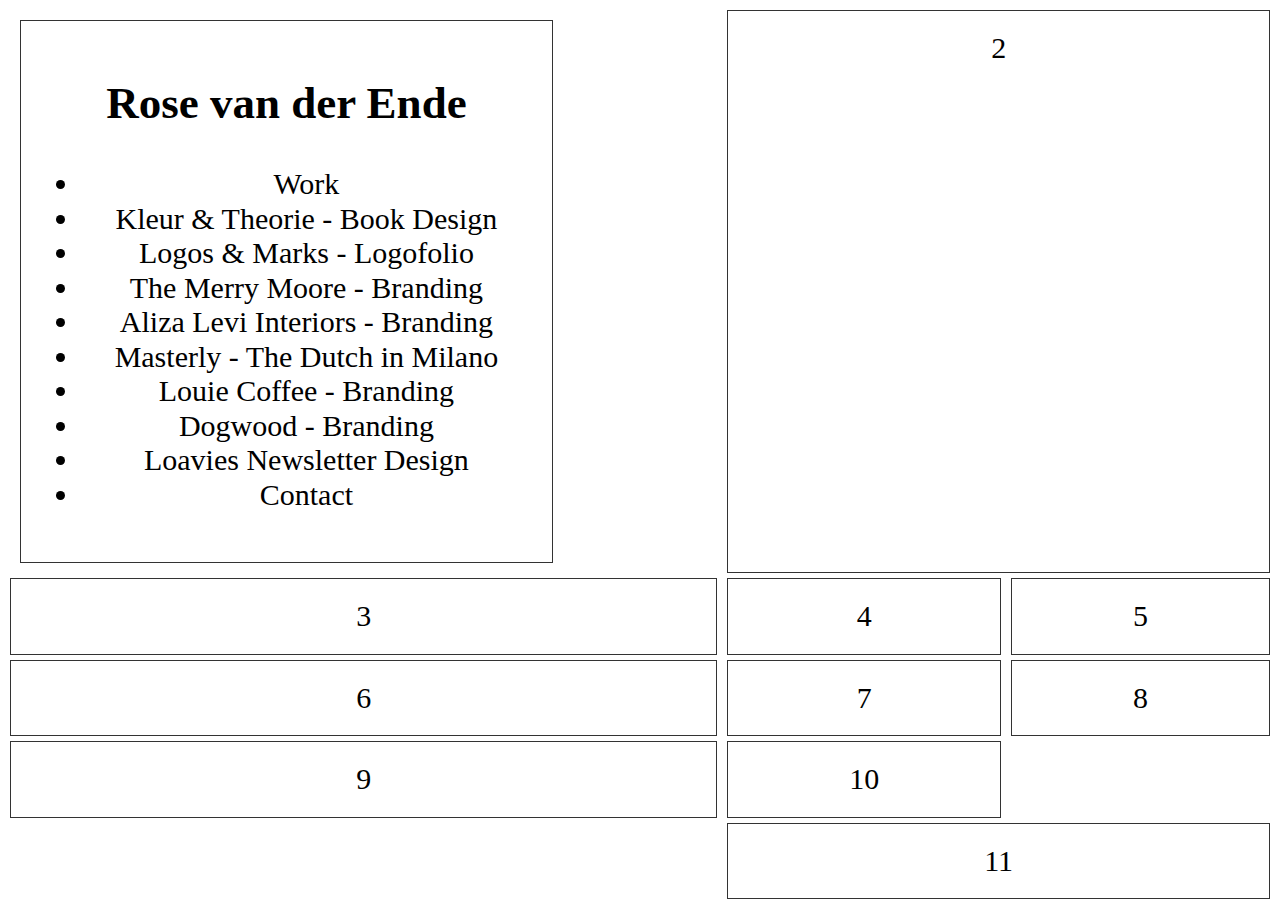
<file: file/grid/index.html>
<!DOCTYPE html>
<html lang="en">
<head>
    <link rel="stylesheet" href="style.css">
    <link rel="stylesheet" href="normalize.css">
    <meta charset="UTF-8">
    <title>Title</title>
</head>
<body>
   <div class="grid-container">
       <div class="grid-container">
           <div class="grid-item side_bar">
               <h2>Rose van der Ende</h2>
               <ul>
                   <li class="">Work</li>
                   <li class="">Kleur & Theorie - Book Design</li>
                   <li>Logos & Marks - Logofolio</li>
                   <li>The Merry Moore - Branding</li>
                   <li>Aliza Levi Interiors - Branding</li>
                   <li>Masterly - The Dutch in Milano</li>
                   <li>Louie Coffee - Branding</li>
                   <li>Dogwood - Branding</li>
                   <li class="">Loavies Newsletter Design</li>
                   <li class="">Contact</li>
               </ul>
               <div class="flex R_flex social">
                   <i class="fa-brands fa-behance"></i>
                   <i class="fa-brands fa-linkedin-in"></i>
                   <i class="fa-brands fa-instagram"></i>
               </div>
           </div>
           </div>
           <div class="grid-item banner">2</div>
           <div class="grid-item pic_box">3</div>
           <div class="grid-item pic_box">4</div>
           <div class="grid-item pic_box">5</div>
           <div class="grid-item pic_box">6</div>
           <div class="grid-item pic_box">7</div>
           <div class="grid-item pic_box">8</div>
           <div class="grid-item pic_box">9</div>
           <div class="grid-item pic_box">10</div>
           <div class="grid-item footer">11</div>
       </div>
   </div>
</body>
</html>
</file>
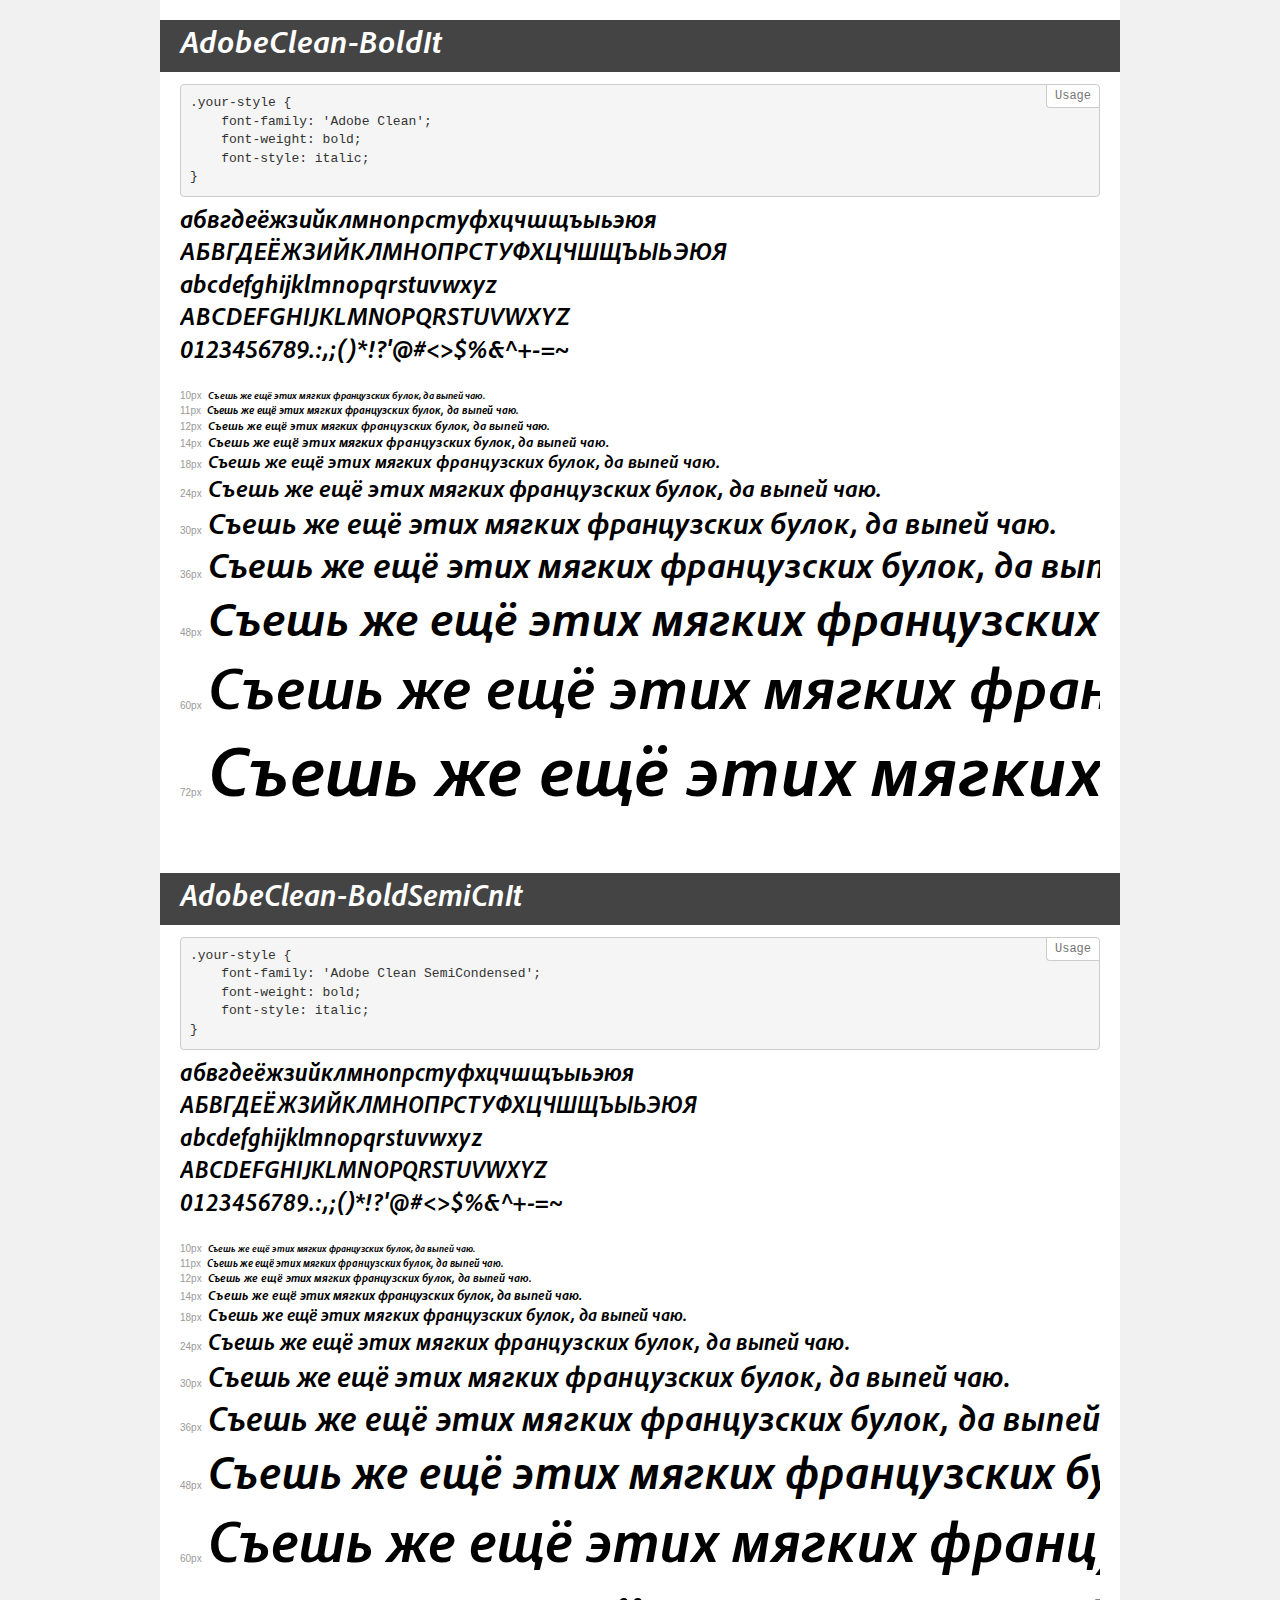
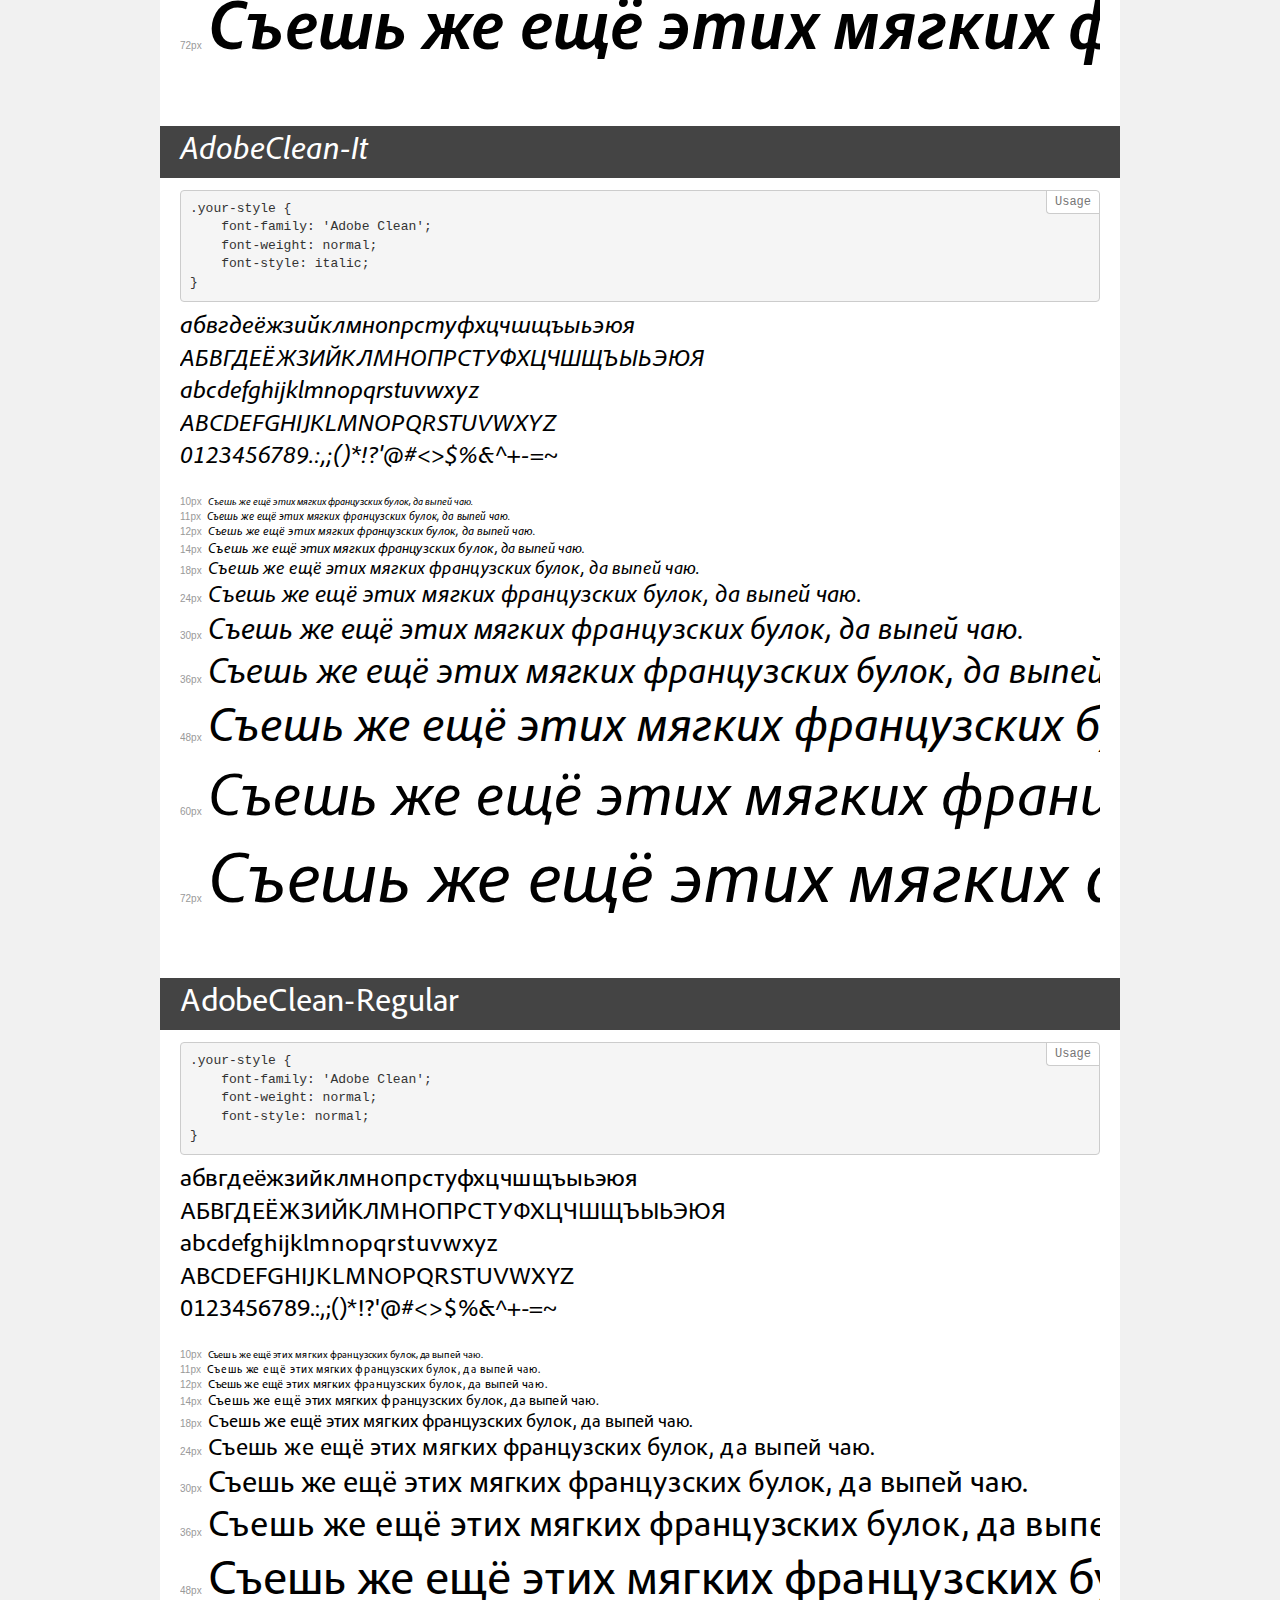
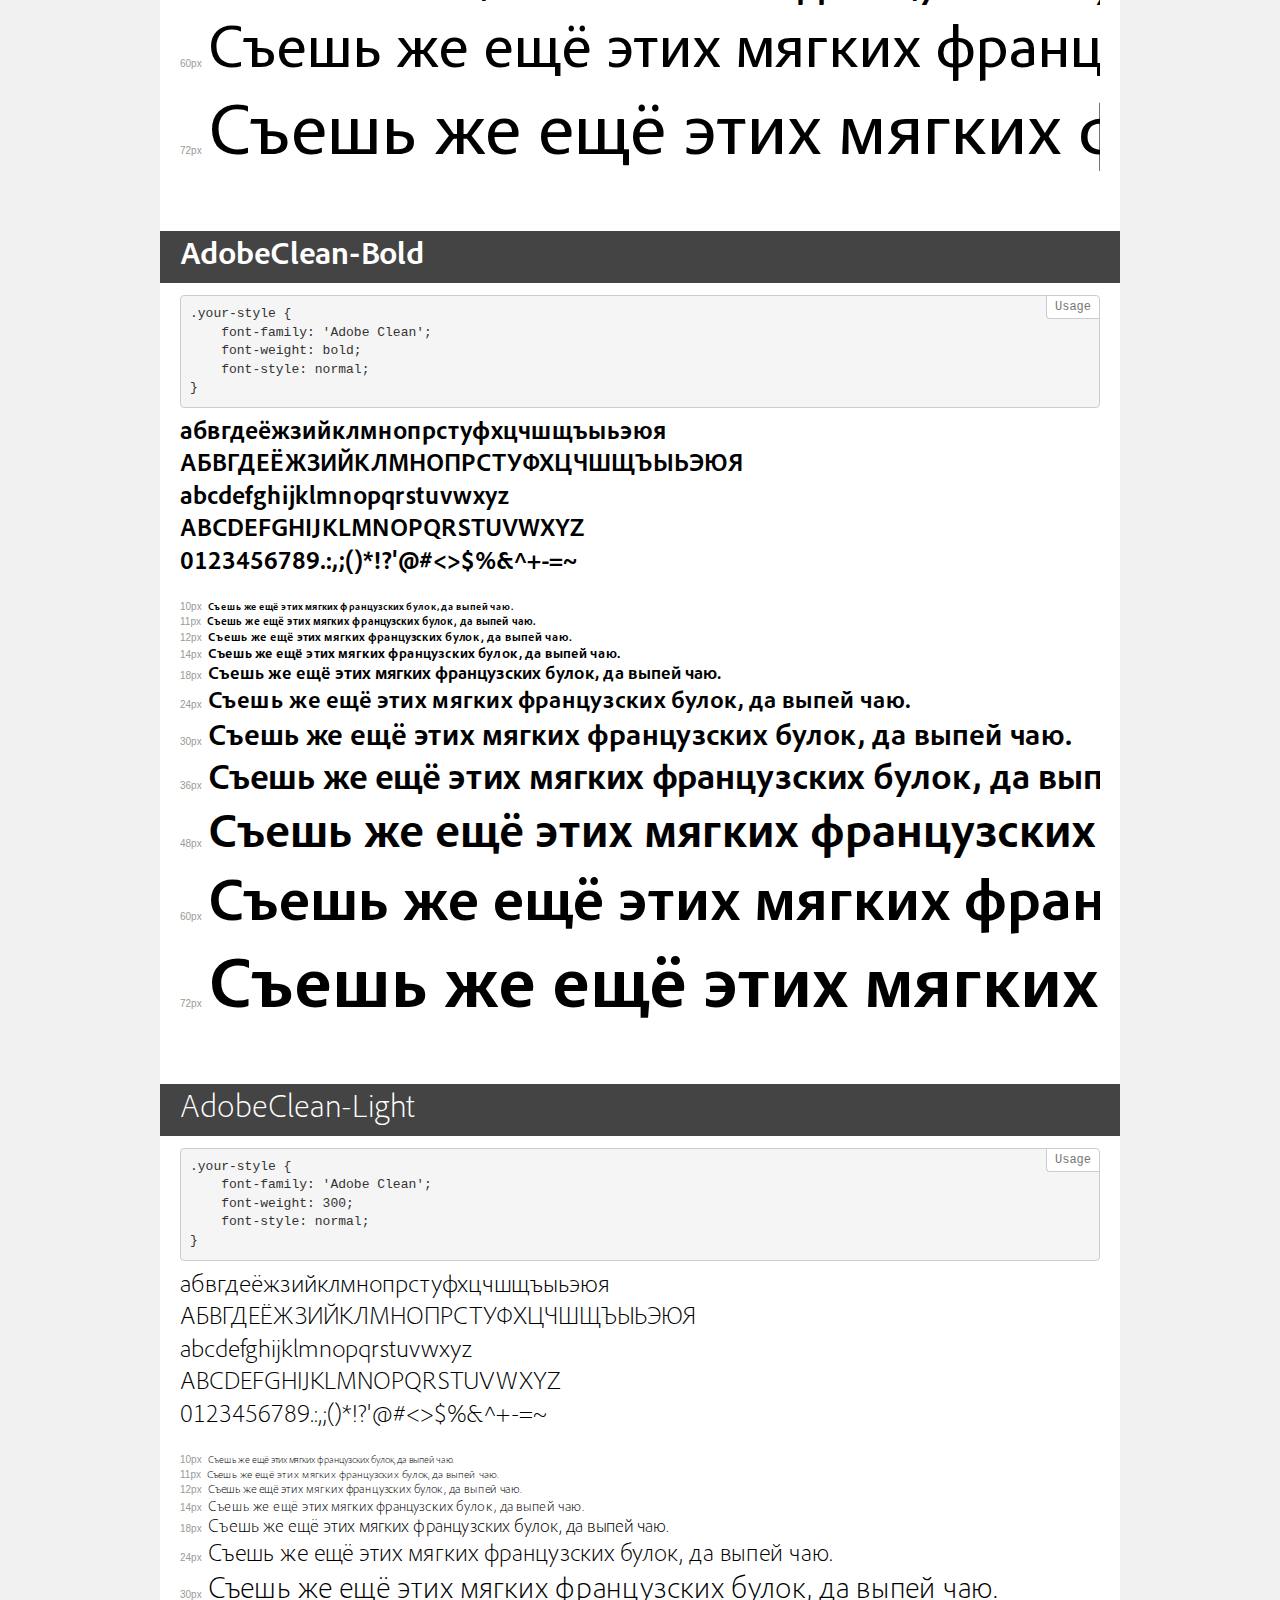
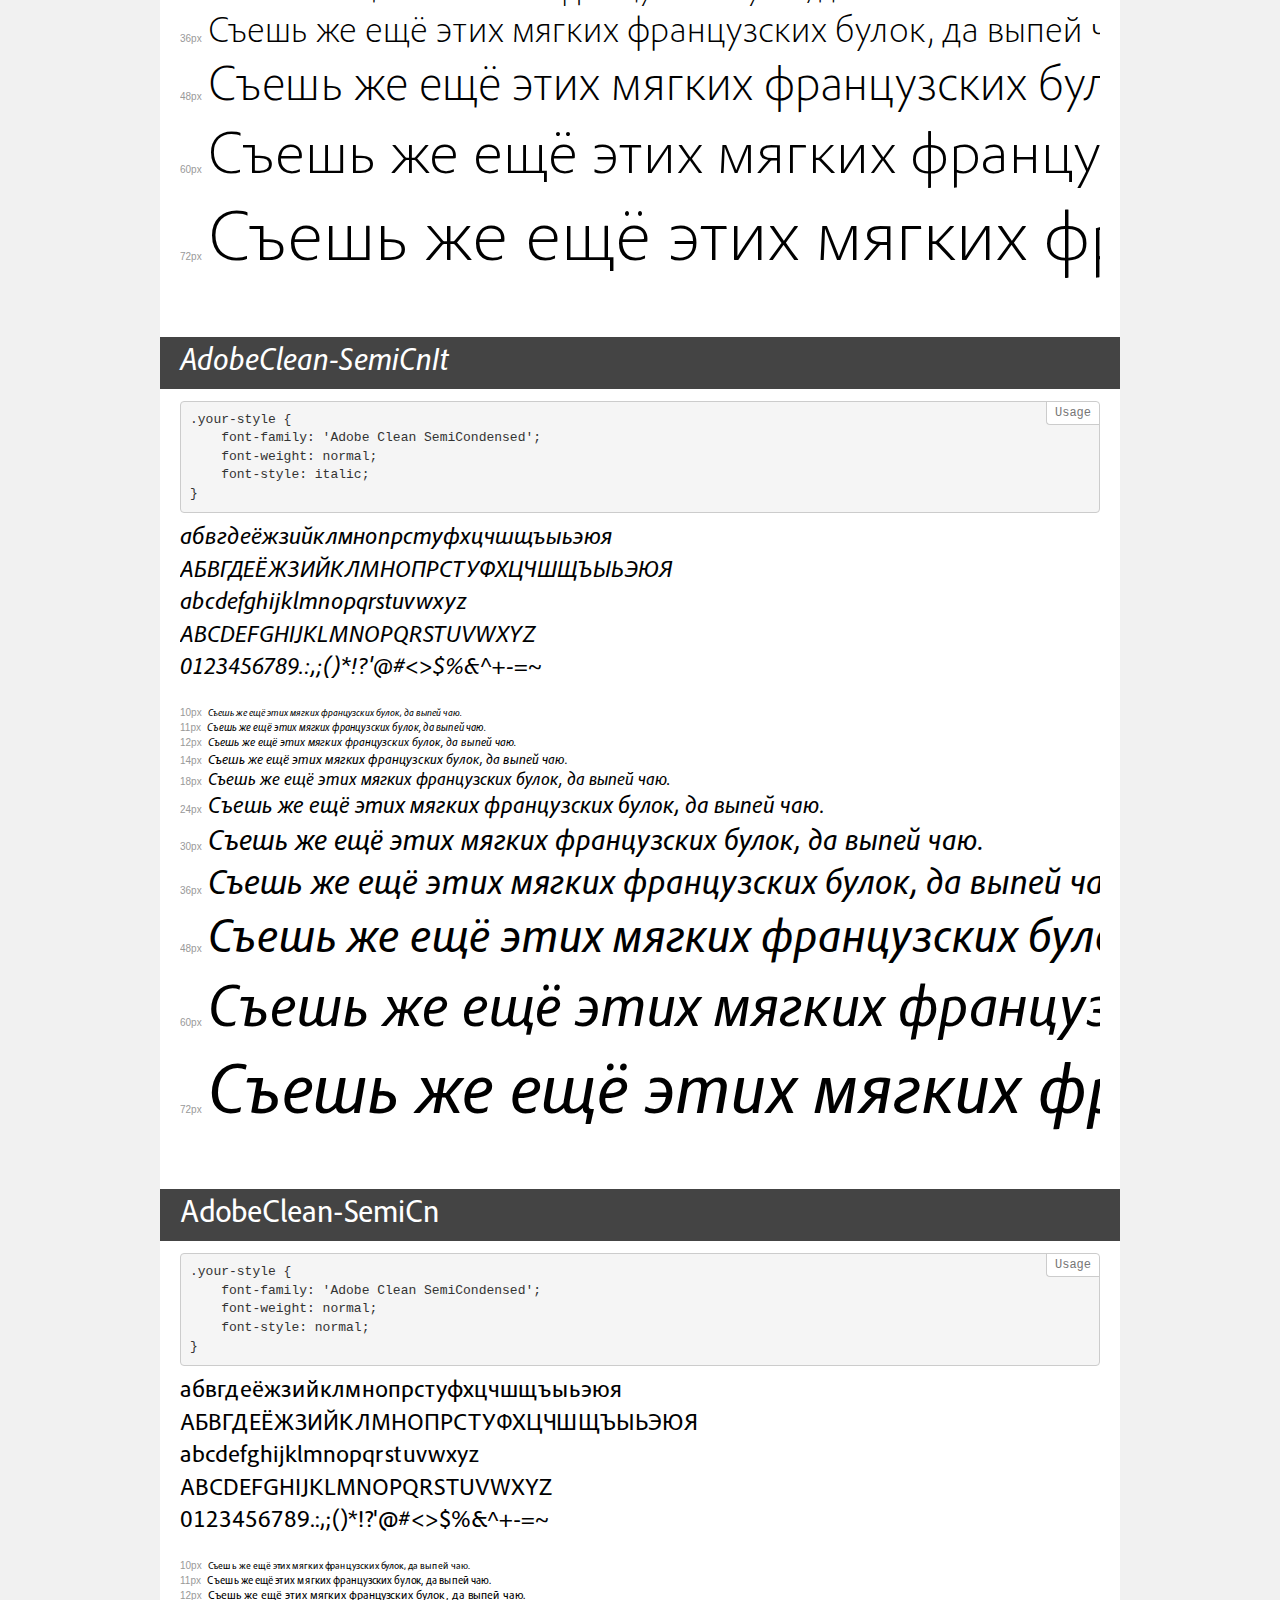
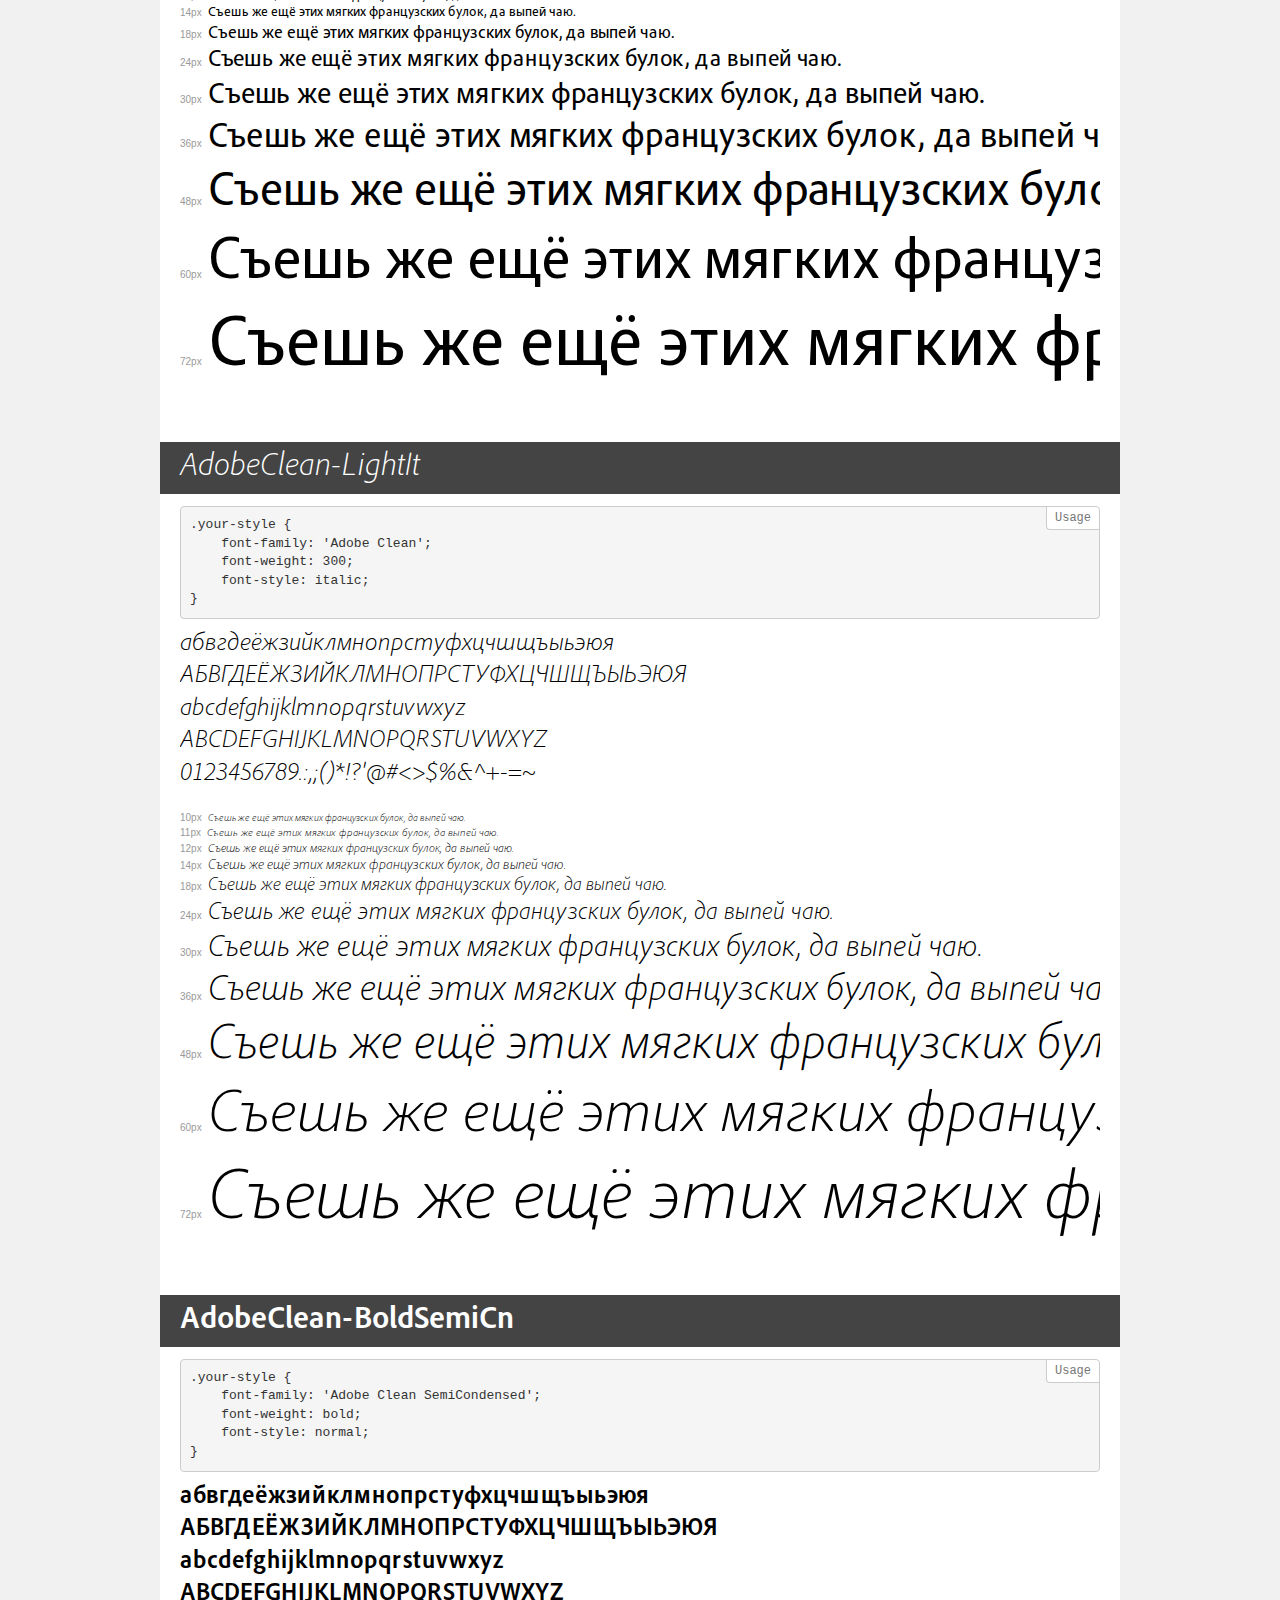
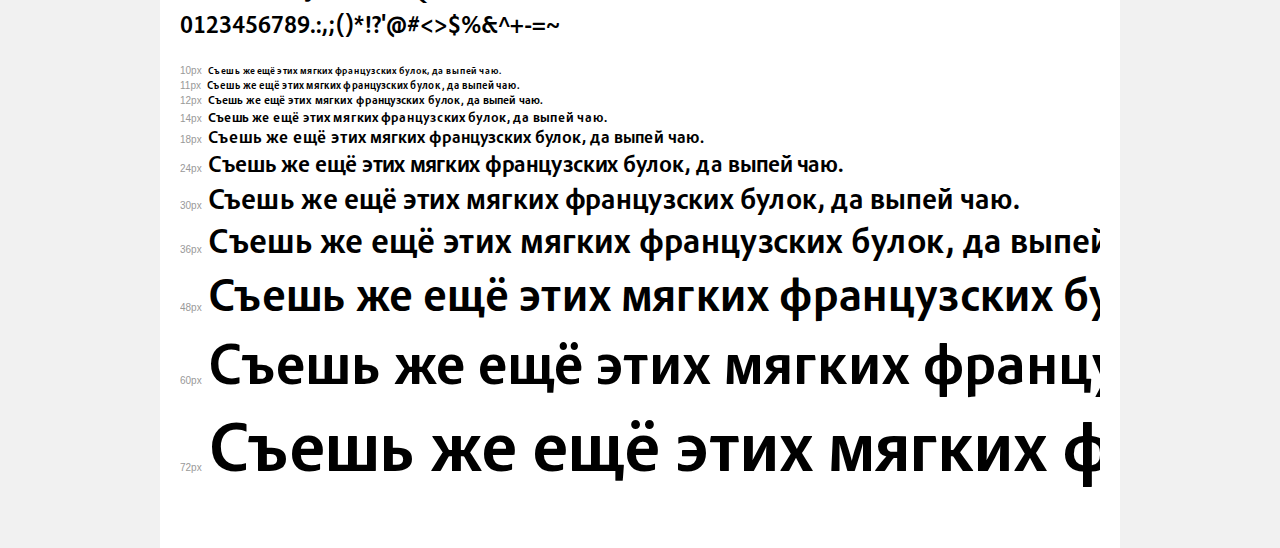
<file: file/font/demo.html>
<!DOCTYPE html>
<html>
<head>
    <meta charset="utf-8">
    <meta http-equiv="X-UA-Compatible" content="IE=edge">
    <meta name="viewport" content="width=device-width, initial-scale=1">
    <meta name="robots" content="noindex, noarchive">
    <meta name="format-detection" content="telephone=no">
    <title>Transfonter demo</title>
    <link href="stylesheet.css" rel="stylesheet">
    <style>
        /*
        http://meyerweb.com/eric/tools/css/reset/
        v2.0 | 20110126
        License: none (public domain)
        */
        html, body, div, span, applet, object, iframe,
        h1, h2, h3, h4, h5, h6, p, blockquote, pre,
        a, abbr, acronym, address, big, cite, code,
        del, dfn, em, img, ins, kbd, q, s, samp,
        small, strike, strong, sub, sup, tt, var,
        b, u, i, center,
        dl, dt, dd, ol, ul, li,
        fieldset, form, label, legend,
        table, caption, tbody, tfoot, thead, tr, th, td,
        article, aside, canvas, details, embed,
        figure, figcaption, footer, header, hgroup,
        menu, nav, output, ruby, section, summary,
        time, mark, audio, video {
            margin: 0;
            padding: 0;
            border: 0;
            font-size: 100%;
            font: inherit;
            vertical-align: baseline;
        }
        /* HTML5 display-role reset for older browsers */
        article, aside, details, figcaption, figure,
        footer, header, hgroup, menu, nav, section {
            display: block;
        }
        body {
            line-height: 1;
        }
        ol, ul {
            list-style: none;
        }
        blockquote, q {
            quotes: none;
        }
        blockquote:before, blockquote:after,
        q:before, q:after {
            content: '';
            content: none;
        }
        table {
            border-collapse: collapse;
            border-spacing: 0;
        }
        /* common styles */
        body {
            background: #f1f1f1;
            color: #000;
        }
        .page {
            background: #fff;
            width: 920px;
            margin: 0 auto;
            padding: 20px 20px 0 20px;
            overflow: hidden;
        }
        .font-container {
            overflow-x: auto;
            overflow-y: hidden;
            margin-bottom: 40px;
            line-height: 1.3;
            white-space: nowrap;
            padding-bottom: 5px;
        }
        h1 {
            position: relative;
            background: #444;
            font-size: 32px;
            color: #fff;
            padding: 10px 20px;
            margin: 0 -20px 12px -20px;
        }
        .letters {
            font-size: 25px;
            margin-bottom: 20px;
        }
        .s10:before {
            content: '10px';
        }
        .s11:before {
            content: '11px';
        }
        .s12:before {
            content: '12px';
        }
        .s14:before {
            content: '14px';
        }
        .s18:before {
            content: '18px';
        }
        .s24:before {
            content: '24px';
        }
        .s30:before {
            content: '30px';
        }
        .s36:before {
            content: '36px';
        }
        .s48:before {
            content: '48px';
        }
        .s60:before {
            content: '60px';
        }
        .s72:before {
            content: '72px';
        }
        .s10:before, .s11:before, .s12:before, .s14:before,
        .s18:before, .s24:before, .s30:before, .s36:before,
        .s48:before, .s60:before, .s72:before {
            font-family: Arial, sans-serif;
            font-size: 10px;
            font-weight: normal;
            font-style: normal;
            color: #999;
            padding-right: 6px;
        }
        pre {
            display: block;
            position: relative;
            padding: 9px;
            margin: 0 0 10px;
            font-family: Monaco, Menlo, Consolas, "Courier New", monospace !important;
            font-size: 13px;
            line-height: 1.428571429;
            color: #333;
            font-weight: normal !important;
            font-style: normal !important;
            background-color: #f5f5f5;
            border: 1px solid #ccc;
            overflow-x: auto;
            border-radius: 4px;
        }
        pre:after {
            display: block;
            position: absolute;
            right: 0;
            top: 0;
            content: 'Usage';
            line-height: 1;
            padding: 5px 8px;
            font-size: 12px;
            color: #767676;
            background-color: #fff;
            border: 1px solid #ccc;
            border-right: none;
            border-top: none;
            border-radius: 0 4px 0 4px;
            z-index: 10;
        }
        /* responsive */
        @media (max-width: 959px) {
            .page {
                width: auto;
                margin: 0;
            }
        }
    </style>
</head>
<body>
<div class="page">
    <div class="demo" style="font-family: 'Adobe Clean'; font-weight: bold; font-style: italic;">
        <h1>AdobeClean-BoldIt</h1>
        <pre>.your-style {
    font-family: 'Adobe Clean';
    font-weight: bold;
    font-style: italic;
}</pre>
        <div class="font-container">
            <p class="letters">
                абвгдеёжзийклмнопрстуфхцчшщъыьэюя<br>
АБВГДЕЁЖЗИЙКЛМНОПРСТУФХЦЧШЩЪЫЬЭЮЯ<br>
abcdefghijklmnopqrstuvwxyz<br>
ABCDEFGHIJKLMNOPQRSTUVWXYZ<br>
                0123456789.:,;()*!?'@#<>$%&^+-=~
            </p>
            <p class="s10" style="font-size: 10px;">Съешь же ещё этих мягких французских булок, да выпей чаю.</p>
            <p class="s11" style="font-size: 11px;">Съешь же ещё этих мягких французских булок, да выпей чаю.</p>
            <p class="s12" style="font-size: 12px;">Съешь же ещё этих мягких французских булок, да выпей чаю.</p>
            <p class="s14" style="font-size: 14px;">Съешь же ещё этих мягких французских булок, да выпей чаю.</p>
            <p class="s18" style="font-size: 18px;">Съешь же ещё этих мягких французских булок, да выпей чаю.</p>
            <p class="s24" style="font-size: 24px;">Съешь же ещё этих мягких французских булок, да выпей чаю.</p>
            <p class="s30" style="font-size: 30px;">Съешь же ещё этих мягких французских булок, да выпей чаю.</p>
            <p class="s36" style="font-size: 36px;">Съешь же ещё этих мягких французских булок, да выпей чаю.</p>
            <p class="s48" style="font-size: 48px;">Съешь же ещё этих мягких французских булок, да выпей чаю.</p>
            <p class="s60" style="font-size: 60px;">Съешь же ещё этих мягких французских булок, да выпей чаю.</p>
            <p class="s72" style="font-size: 72px;">Съешь же ещё этих мягких французских булок, да выпей чаю.</p>
        </div>
    </div>
    <div class="demo" style="font-family: 'Adobe Clean SemiCondensed'; font-weight: bold; font-style: italic;">
        <h1>AdobeClean-BoldSemiCnIt</h1>
        <pre>.your-style {
    font-family: 'Adobe Clean SemiCondensed';
    font-weight: bold;
    font-style: italic;
}</pre>
        <div class="font-container">
            <p class="letters">
                абвгдеёжзийклмнопрстуфхцчшщъыьэюя<br>
АБВГДЕЁЖЗИЙКЛМНОПРСТУФХЦЧШЩЪЫЬЭЮЯ<br>
abcdefghijklmnopqrstuvwxyz<br>
ABCDEFGHIJKLMNOPQRSTUVWXYZ<br>
                0123456789.:,;()*!?'@#<>$%&^+-=~
            </p>
            <p class="s10" style="font-size: 10px;">Съешь же ещё этих мягких французских булок, да выпей чаю.</p>
            <p class="s11" style="font-size: 11px;">Съешь же ещё этих мягких французских булок, да выпей чаю.</p>
            <p class="s12" style="font-size: 12px;">Съешь же ещё этих мягких французских булок, да выпей чаю.</p>
            <p class="s14" style="font-size: 14px;">Съешь же ещё этих мягких французских булок, да выпей чаю.</p>
            <p class="s18" style="font-size: 18px;">Съешь же ещё этих мягких французских булок, да выпей чаю.</p>
            <p class="s24" style="font-size: 24px;">Съешь же ещё этих мягких французских булок, да выпей чаю.</p>
            <p class="s30" style="font-size: 30px;">Съешь же ещё этих мягких французских булок, да выпей чаю.</p>
            <p class="s36" style="font-size: 36px;">Съешь же ещё этих мягких французских булок, да выпей чаю.</p>
            <p class="s48" style="font-size: 48px;">Съешь же ещё этих мягких французских булок, да выпей чаю.</p>
            <p class="s60" style="font-size: 60px;">Съешь же ещё этих мягких французских булок, да выпей чаю.</p>
            <p class="s72" style="font-size: 72px;">Съешь же ещё этих мягких французских булок, да выпей чаю.</p>
        </div>
    </div>
    <div class="demo" style="font-family: 'Adobe Clean'; font-weight: normal; font-style: italic;">
        <h1>AdobeClean-It</h1>
        <pre>.your-style {
    font-family: 'Adobe Clean';
    font-weight: normal;
    font-style: italic;
}</pre>
        <div class="font-container">
            <p class="letters">
                абвгдеёжзийклмнопрстуфхцчшщъыьэюя<br>
АБВГДЕЁЖЗИЙКЛМНОПРСТУФХЦЧШЩЪЫЬЭЮЯ<br>
abcdefghijklmnopqrstuvwxyz<br>
ABCDEFGHIJKLMNOPQRSTUVWXYZ<br>
                0123456789.:,;()*!?'@#<>$%&^+-=~
            </p>
            <p class="s10" style="font-size: 10px;">Съешь же ещё этих мягких французских булок, да выпей чаю.</p>
            <p class="s11" style="font-size: 11px;">Съешь же ещё этих мягких французских булок, да выпей чаю.</p>
            <p class="s12" style="font-size: 12px;">Съешь же ещё этих мягких французских булок, да выпей чаю.</p>
            <p class="s14" style="font-size: 14px;">Съешь же ещё этих мягких французских булок, да выпей чаю.</p>
            <p class="s18" style="font-size: 18px;">Съешь же ещё этих мягких французских булок, да выпей чаю.</p>
            <p class="s24" style="font-size: 24px;">Съешь же ещё этих мягких французских булок, да выпей чаю.</p>
            <p class="s30" style="font-size: 30px;">Съешь же ещё этих мягких французских булок, да выпей чаю.</p>
            <p class="s36" style="font-size: 36px;">Съешь же ещё этих мягких французских булок, да выпей чаю.</p>
            <p class="s48" style="font-size: 48px;">Съешь же ещё этих мягких французских булок, да выпей чаю.</p>
            <p class="s60" style="font-size: 60px;">Съешь же ещё этих мягких французских булок, да выпей чаю.</p>
            <p class="s72" style="font-size: 72px;">Съешь же ещё этих мягких французских булок, да выпей чаю.</p>
        </div>
    </div>
    <div class="demo" style="font-family: 'Adobe Clean'; font-weight: normal; font-style: normal;">
        <h1>AdobeClean-Regular</h1>
        <pre>.your-style {
    font-family: 'Adobe Clean';
    font-weight: normal;
    font-style: normal;
}</pre>
        <div class="font-container">
            <p class="letters">
                абвгдеёжзийклмнопрстуфхцчшщъыьэюя<br>
АБВГДЕЁЖЗИЙКЛМНОПРСТУФХЦЧШЩЪЫЬЭЮЯ<br>
abcdefghijklmnopqrstuvwxyz<br>
ABCDEFGHIJKLMNOPQRSTUVWXYZ<br>
                0123456789.:,;()*!?'@#<>$%&^+-=~
            </p>
            <p class="s10" style="font-size: 10px;">Съешь же ещё этих мягких французских булок, да выпей чаю.</p>
            <p class="s11" style="font-size: 11px;">Съешь же ещё этих мягких французских булок, да выпей чаю.</p>
            <p class="s12" style="font-size: 12px;">Съешь же ещё этих мягких французских булок, да выпей чаю.</p>
            <p class="s14" style="font-size: 14px;">Съешь же ещё этих мягких французских булок, да выпей чаю.</p>
            <p class="s18" style="font-size: 18px;">Съешь же ещё этих мягких французских булок, да выпей чаю.</p>
            <p class="s24" style="font-size: 24px;">Съешь же ещё этих мягких французских булок, да выпей чаю.</p>
            <p class="s30" style="font-size: 30px;">Съешь же ещё этих мягких французских булок, да выпей чаю.</p>
            <p class="s36" style="font-size: 36px;">Съешь же ещё этих мягких французских булок, да выпей чаю.</p>
            <p class="s48" style="font-size: 48px;">Съешь же ещё этих мягких французских булок, да выпей чаю.</p>
            <p class="s60" style="font-size: 60px;">Съешь же ещё этих мягких французских булок, да выпей чаю.</p>
            <p class="s72" style="font-size: 72px;">Съешь же ещё этих мягких французских булок, да выпей чаю.</p>
        </div>
    </div>
    <div class="demo" style="font-family: 'Adobe Clean'; font-weight: bold; font-style: normal;">
        <h1>AdobeClean-Bold</h1>
        <pre>.your-style {
    font-family: 'Adobe Clean';
    font-weight: bold;
    font-style: normal;
}</pre>
        <div class="font-container">
            <p class="letters">
                абвгдеёжзийклмнопрстуфхцчшщъыьэюя<br>
АБВГДЕЁЖЗИЙКЛМНОПРСТУФХЦЧШЩЪЫЬЭЮЯ<br>
abcdefghijklmnopqrstuvwxyz<br>
ABCDEFGHIJKLMNOPQRSTUVWXYZ<br>
                0123456789.:,;()*!?'@#<>$%&^+-=~
            </p>
            <p class="s10" style="font-size: 10px;">Съешь же ещё этих мягких французских булок, да выпей чаю.</p>
            <p class="s11" style="font-size: 11px;">Съешь же ещё этих мягких французских булок, да выпей чаю.</p>
            <p class="s12" style="font-size: 12px;">Съешь же ещё этих мягких французских булок, да выпей чаю.</p>
            <p class="s14" style="font-size: 14px;">Съешь же ещё этих мягких французских булок, да выпей чаю.</p>
            <p class="s18" style="font-size: 18px;">Съешь же ещё этих мягких французских булок, да выпей чаю.</p>
            <p class="s24" style="font-size: 24px;">Съешь же ещё этих мягких французских булок, да выпей чаю.</p>
            <p class="s30" style="font-size: 30px;">Съешь же ещё этих мягких французских булок, да выпей чаю.</p>
            <p class="s36" style="font-size: 36px;">Съешь же ещё этих мягких французских булок, да выпей чаю.</p>
            <p class="s48" style="font-size: 48px;">Съешь же ещё этих мягких французских булок, да выпей чаю.</p>
            <p class="s60" style="font-size: 60px;">Съешь же ещё этих мягких французских булок, да выпей чаю.</p>
            <p class="s72" style="font-size: 72px;">Съешь же ещё этих мягких французских булок, да выпей чаю.</p>
        </div>
    </div>
    <div class="demo" style="font-family: 'Adobe Clean'; font-weight: 300; font-style: normal;">
        <h1>AdobeClean-Light</h1>
        <pre>.your-style {
    font-family: 'Adobe Clean';
    font-weight: 300;
    font-style: normal;
}</pre>
        <div class="font-container">
            <p class="letters">
                абвгдеёжзийклмнопрстуфхцчшщъыьэюя<br>
АБВГДЕЁЖЗИЙКЛМНОПРСТУФХЦЧШЩЪЫЬЭЮЯ<br>
abcdefghijklmnopqrstuvwxyz<br>
ABCDEFGHIJKLMNOPQRSTUVWXYZ<br>
                0123456789.:,;()*!?'@#<>$%&^+-=~
            </p>
            <p class="s10" style="font-size: 10px;">Съешь же ещё этих мягких французских булок, да выпей чаю.</p>
            <p class="s11" style="font-size: 11px;">Съешь же ещё этих мягких французских булок, да выпей чаю.</p>
            <p class="s12" style="font-size: 12px;">Съешь же ещё этих мягких французских булок, да выпей чаю.</p>
            <p class="s14" style="font-size: 14px;">Съешь же ещё этих мягких французских булок, да выпей чаю.</p>
            <p class="s18" style="font-size: 18px;">Съешь же ещё этих мягких французских булок, да выпей чаю.</p>
            <p class="s24" style="font-size: 24px;">Съешь же ещё этих мягких французских булок, да выпей чаю.</p>
            <p class="s30" style="font-size: 30px;">Съешь же ещё этих мягких французских булок, да выпей чаю.</p>
            <p class="s36" style="font-size: 36px;">Съешь же ещё этих мягких французских булок, да выпей чаю.</p>
            <p class="s48" style="font-size: 48px;">Съешь же ещё этих мягких французских булок, да выпей чаю.</p>
            <p class="s60" style="font-size: 60px;">Съешь же ещё этих мягких французских булок, да выпей чаю.</p>
            <p class="s72" style="font-size: 72px;">Съешь же ещё этих мягких французских булок, да выпей чаю.</p>
        </div>
    </div>
    <div class="demo" style="font-family: 'Adobe Clean SemiCondensed'; font-weight: normal; font-style: italic;">
        <h1>AdobeClean-SemiCnIt</h1>
        <pre>.your-style {
    font-family: 'Adobe Clean SemiCondensed';
    font-weight: normal;
    font-style: italic;
}</pre>
        <div class="font-container">
            <p class="letters">
                абвгдеёжзийклмнопрстуфхцчшщъыьэюя<br>
АБВГДЕЁЖЗИЙКЛМНОПРСТУФХЦЧШЩЪЫЬЭЮЯ<br>
abcdefghijklmnopqrstuvwxyz<br>
ABCDEFGHIJKLMNOPQRSTUVWXYZ<br>
                0123456789.:,;()*!?'@#<>$%&^+-=~
            </p>
            <p class="s10" style="font-size: 10px;">Съешь же ещё этих мягких французских булок, да выпей чаю.</p>
            <p class="s11" style="font-size: 11px;">Съешь же ещё этих мягких французских булок, да выпей чаю.</p>
            <p class="s12" style="font-size: 12px;">Съешь же ещё этих мягких французских булок, да выпей чаю.</p>
            <p class="s14" style="font-size: 14px;">Съешь же ещё этих мягких французских булок, да выпей чаю.</p>
            <p class="s18" style="font-size: 18px;">Съешь же ещё этих мягких французских булок, да выпей чаю.</p>
            <p class="s24" style="font-size: 24px;">Съешь же ещё этих мягких французских булок, да выпей чаю.</p>
            <p class="s30" style="font-size: 30px;">Съешь же ещё этих мягких французских булок, да выпей чаю.</p>
            <p class="s36" style="font-size: 36px;">Съешь же ещё этих мягких французских булок, да выпей чаю.</p>
            <p class="s48" style="font-size: 48px;">Съешь же ещё этих мягких французских булок, да выпей чаю.</p>
            <p class="s60" style="font-size: 60px;">Съешь же ещё этих мягких французских булок, да выпей чаю.</p>
            <p class="s72" style="font-size: 72px;">Съешь же ещё этих мягких французских булок, да выпей чаю.</p>
        </div>
    </div>
    <div class="demo" style="font-family: 'Adobe Clean SemiCondensed'; font-weight: normal; font-style: normal;">
        <h1>AdobeClean-SemiCn</h1>
        <pre>.your-style {
    font-family: 'Adobe Clean SemiCondensed';
    font-weight: normal;
    font-style: normal;
}</pre>
        <div class="font-container">
            <p class="letters">
                абвгдеёжзийклмнопрстуфхцчшщъыьэюя<br>
АБВГДЕЁЖЗИЙКЛМНОПРСТУФХЦЧШЩЪЫЬЭЮЯ<br>
abcdefghijklmnopqrstuvwxyz<br>
ABCDEFGHIJKLMNOPQRSTUVWXYZ<br>
                0123456789.:,;()*!?'@#<>$%&^+-=~
            </p>
            <p class="s10" style="font-size: 10px;">Съешь же ещё этих мягких французских булок, да выпей чаю.</p>
            <p class="s11" style="font-size: 11px;">Съешь же ещё этих мягких французских булок, да выпей чаю.</p>
            <p class="s12" style="font-size: 12px;">Съешь же ещё этих мягких французских булок, да выпей чаю.</p>
            <p class="s14" style="font-size: 14px;">Съешь же ещё этих мягких французских булок, да выпей чаю.</p>
            <p class="s18" style="font-size: 18px;">Съешь же ещё этих мягких французских булок, да выпей чаю.</p>
            <p class="s24" style="font-size: 24px;">Съешь же ещё этих мягких французских булок, да выпей чаю.</p>
            <p class="s30" style="font-size: 30px;">Съешь же ещё этих мягких французских булок, да выпей чаю.</p>
            <p class="s36" style="font-size: 36px;">Съешь же ещё этих мягких французских булок, да выпей чаю.</p>
            <p class="s48" style="font-size: 48px;">Съешь же ещё этих мягких французских булок, да выпей чаю.</p>
            <p class="s60" style="font-size: 60px;">Съешь же ещё этих мягких французских булок, да выпей чаю.</p>
            <p class="s72" style="font-size: 72px;">Съешь же ещё этих мягких французских булок, да выпей чаю.</p>
        </div>
    </div>
    <div class="demo" style="font-family: 'Adobe Clean'; font-weight: 300; font-style: italic;">
        <h1>AdobeClean-LightIt</h1>
        <pre>.your-style {
    font-family: 'Adobe Clean';
    font-weight: 300;
    font-style: italic;
}</pre>
        <div class="font-container">
            <p class="letters">
                абвгдеёжзийклмнопрстуфхцчшщъыьэюя<br>
АБВГДЕЁЖЗИЙКЛМНОПРСТУФХЦЧШЩЪЫЬЭЮЯ<br>
abcdefghijklmnopqrstuvwxyz<br>
ABCDEFGHIJKLMNOPQRSTUVWXYZ<br>
                0123456789.:,;()*!?'@#<>$%&^+-=~
            </p>
            <p class="s10" style="font-size: 10px;">Съешь же ещё этих мягких французских булок, да выпей чаю.</p>
            <p class="s11" style="font-size: 11px;">Съешь же ещё этих мягких французских булок, да выпей чаю.</p>
            <p class="s12" style="font-size: 12px;">Съешь же ещё этих мягких французских булок, да выпей чаю.</p>
            <p class="s14" style="font-size: 14px;">Съешь же ещё этих мягких французских булок, да выпей чаю.</p>
            <p class="s18" style="font-size: 18px;">Съешь же ещё этих мягких французских булок, да выпей чаю.</p>
            <p class="s24" style="font-size: 24px;">Съешь же ещё этих мягких французских булок, да выпей чаю.</p>
            <p class="s30" style="font-size: 30px;">Съешь же ещё этих мягких французских булок, да выпей чаю.</p>
            <p class="s36" style="font-size: 36px;">Съешь же ещё этих мягких французских булок, да выпей чаю.</p>
            <p class="s48" style="font-size: 48px;">Съешь же ещё этих мягких французских булок, да выпей чаю.</p>
            <p class="s60" style="font-size: 60px;">Съешь же ещё этих мягких французских булок, да выпей чаю.</p>
            <p class="s72" style="font-size: 72px;">Съешь же ещё этих мягких французских булок, да выпей чаю.</p>
        </div>
    </div>
    <div class="demo" style="font-family: 'Adobe Clean SemiCondensed'; font-weight: bold; font-style: normal;">
        <h1>AdobeClean-BoldSemiCn</h1>
        <pre>.your-style {
    font-family: 'Adobe Clean SemiCondensed';
    font-weight: bold;
    font-style: normal;
}</pre>
        <div class="font-container">
            <p class="letters">
                абвгдеёжзийклмнопрстуфхцчшщъыьэюя<br>
АБВГДЕЁЖЗИЙКЛМНОПРСТУФХЦЧШЩЪЫЬЭЮЯ<br>
abcdefghijklmnopqrstuvwxyz<br>
ABCDEFGHIJKLMNOPQRSTUVWXYZ<br>
                0123456789.:,;()*!?'@#<>$%&^+-=~
            </p>
            <p class="s10" style="font-size: 10px;">Съешь же ещё этих мягких французских булок, да выпей чаю.</p>
            <p class="s11" style="font-size: 11px;">Съешь же ещё этих мягких французских булок, да выпей чаю.</p>
            <p class="s12" style="font-size: 12px;">Съешь же ещё этих мягких французских булок, да выпей чаю.</p>
            <p class="s14" style="font-size: 14px;">Съешь же ещё этих мягких французских булок, да выпей чаю.</p>
            <p class="s18" style="font-size: 18px;">Съешь же ещё этих мягких французских булок, да выпей чаю.</p>
            <p class="s24" style="font-size: 24px;">Съешь же ещё этих мягких французских булок, да выпей чаю.</p>
            <p class="s30" style="font-size: 30px;">Съешь же ещё этих мягких французских булок, да выпей чаю.</p>
            <p class="s36" style="font-size: 36px;">Съешь же ещё этих мягких французских булок, да выпей чаю.</p>
            <p class="s48" style="font-size: 48px;">Съешь же ещё этих мягких французских булок, да выпей чаю.</p>
            <p class="s60" style="font-size: 60px;">Съешь же ещё этих мягких французских булок, да выпей чаю.</p>
            <p class="s72" style="font-size: 72px;">Съешь же ещё этих мягких французских булок, да выпей чаю.</p>
        </div>
    </div>
</div>
</body>
</html>
</file>
<file: file/grid/style.css>
@font-face {
    font-family: 'Adobe Clean';
    src: url('../font/AdobeClean-Regular.woff2') format('woff2');
}



.grid-container{
    display: grid;
    grid-template-columns: auto auto auto;
    padding: 10px;
    gap: 5px 10px;
}

.grid-item {
    background-color: rgba(255, 255, 255, 0.8);
    border: 1px solid rgba(0, 0, 0, 0.8);
    padding: 20px;
    font-size: 30px;
    text-align: center;
}

.side_bar{
    grid-row-start: 1;
    grid-row-end: 7;
}

.banner{
    grid-column-start: 2;
    grid-column-end: 4;
}


.footer{
    grid-column-start: 2;
    grid-column-end: 4;
}

.R_flex{
    display: flex;
    flex-direction: row;
}

.C_flex{
    display: flex;
    flex-direction: column;
}
</file>
<file: file/font/stylesheet.css>
@font-face {
    font-family: 'Adobe Clean';
    src: url('AdobeClean-BoldIt.eot');
    src: local('AdobeClean-BoldIt'),
        url('AdobeClean-BoldIt.eot?#iefix') format('embedded-opentype'),
        url('AdobeClean-BoldIt.woff2') format('woff2'),
        url('AdobeClean-BoldIt.woff') format('woff'),
        url('AdobeClean-BoldIt.ttf') format('truetype');
    font-weight: bold;
    font-style: italic;
}

@font-face {
    font-family: 'Adobe Clean SemiCondensed';
    src: url('AdobeClean-BoldSemiCnIt.eot');
    src: local('AdobeClean-BoldSemiCnIt'),
        url('AdobeClean-BoldSemiCnIt.eot?#iefix') format('embedded-opentype'),
        url('AdobeClean-BoldSemiCnIt.woff2') format('woff2'),
        url('AdobeClean-BoldSemiCnIt.woff') format('woff'),
        url('AdobeClean-BoldSemiCnIt.ttf') format('truetype');
    font-weight: bold;
    font-style: italic;
}

@font-face {
    font-family: 'Adobe Clean';
    src: url('AdobeClean-It.eot');
    src: local('AdobeClean-It'),
        url('AdobeClean-It.eot?#iefix') format('embedded-opentype'),
        url('AdobeClean-It.woff2') format('woff2'),
        url('AdobeClean-It.woff') format('woff'),
        url('AdobeClean-It.ttf') format('truetype');
    font-weight: normal;
    font-style: italic;
}

@font-face {
    font-family: 'Adobe Clean';
    src: url('AdobeClean-Regular.eot');
    src: local('AdobeClean-Regular'),
        url('AdobeClean-Regular.eot?#iefix') format('embedded-opentype'),
        url('AdobeClean-Regular.woff2') format('woff2'),
        url('AdobeClean-Regular.woff') format('woff'),
        url('AdobeClean-Regular.ttf') format('truetype');
    font-weight: normal;
    font-style: normal;
}

@font-face {
    font-family: 'Adobe Clean';
    src: url('AdobeClean-Bold.eot');
    src: local('AdobeClean-Bold'),
        url('AdobeClean-Bold.eot?#iefix') format('embedded-opentype'),
        url('AdobeClean-Bold.woff2') format('woff2'),
        url('AdobeClean-Bold.woff') format('woff'),
        url('AdobeClean-Bold.ttf') format('truetype');
    font-weight: bold;
    font-style: normal;
}

@font-face {
    font-family: 'Adobe Clean';
    src: url('AdobeClean-Light.eot');
    src: local('AdobeClean-Light'),
        url('AdobeClean-Light.eot?#iefix') format('embedded-opentype'),
        url('AdobeClean-Light.woff2') format('woff2'),
        url('AdobeClean-Light.woff') format('woff'),
        url('AdobeClean-Light.ttf') format('truetype');
    font-weight: 300;
    font-style: normal;
}

@font-face {
    font-family: 'Adobe Clean SemiCondensed';
    src: url('AdobeClean-SemiCnIt.eot');
    src: local('AdobeClean-SemiCnIt'),
        url('AdobeClean-SemiCnIt.eot?#iefix') format('embedded-opentype'),
        url('AdobeClean-SemiCnIt.woff2') format('woff2'),
        url('AdobeClean-SemiCnIt.woff') format('woff'),
        url('AdobeClean-SemiCnIt.ttf') format('truetype');
    font-weight: normal;
    font-style: italic;
}

@font-face {
    font-family: 'Adobe Clean SemiCondensed';
    src: url('AdobeClean-SemiCn.eot');
    src: local('AdobeClean-SemiCn'),
        url('AdobeClean-SemiCn.eot?#iefix') format('embedded-opentype'),
        url('AdobeClean-SemiCn.woff2') format('woff2'),
        url('AdobeClean-SemiCn.woff') format('woff'),
        url('AdobeClean-SemiCn.ttf') format('truetype');
    font-weight: normal;
    font-style: normal;
}

@font-face {
    font-family: 'Adobe Clean';
    src: url('AdobeClean-LightIt.eot');
    src: local('AdobeClean-LightIt'),
        url('AdobeClean-LightIt.eot?#iefix') format('embedded-opentype'),
        url('AdobeClean-LightIt.woff2') format('woff2'),
        url('AdobeClean-LightIt.woff') format('woff'),
        url('AdobeClean-LightIt.ttf') format('truetype');
    font-weight: 300;
    font-style: italic;
}

@font-face {
    font-family: 'Adobe Clean SemiCondensed';
    src: url('AdobeClean-BoldSemiCn.eot');
    src: local('AdobeClean-BoldSemiCn'),
        url('AdobeClean-BoldSemiCn.eot?#iefix') format('embedded-opentype'),
        url('AdobeClean-BoldSemiCn.woff2') format('woff2'),
        url('AdobeClean-BoldSemiCn.woff') format('woff'),
        url('AdobeClean-BoldSemiCn.ttf') format('truetype');
    font-weight: bold;
    font-style: normal;
}
</file>
